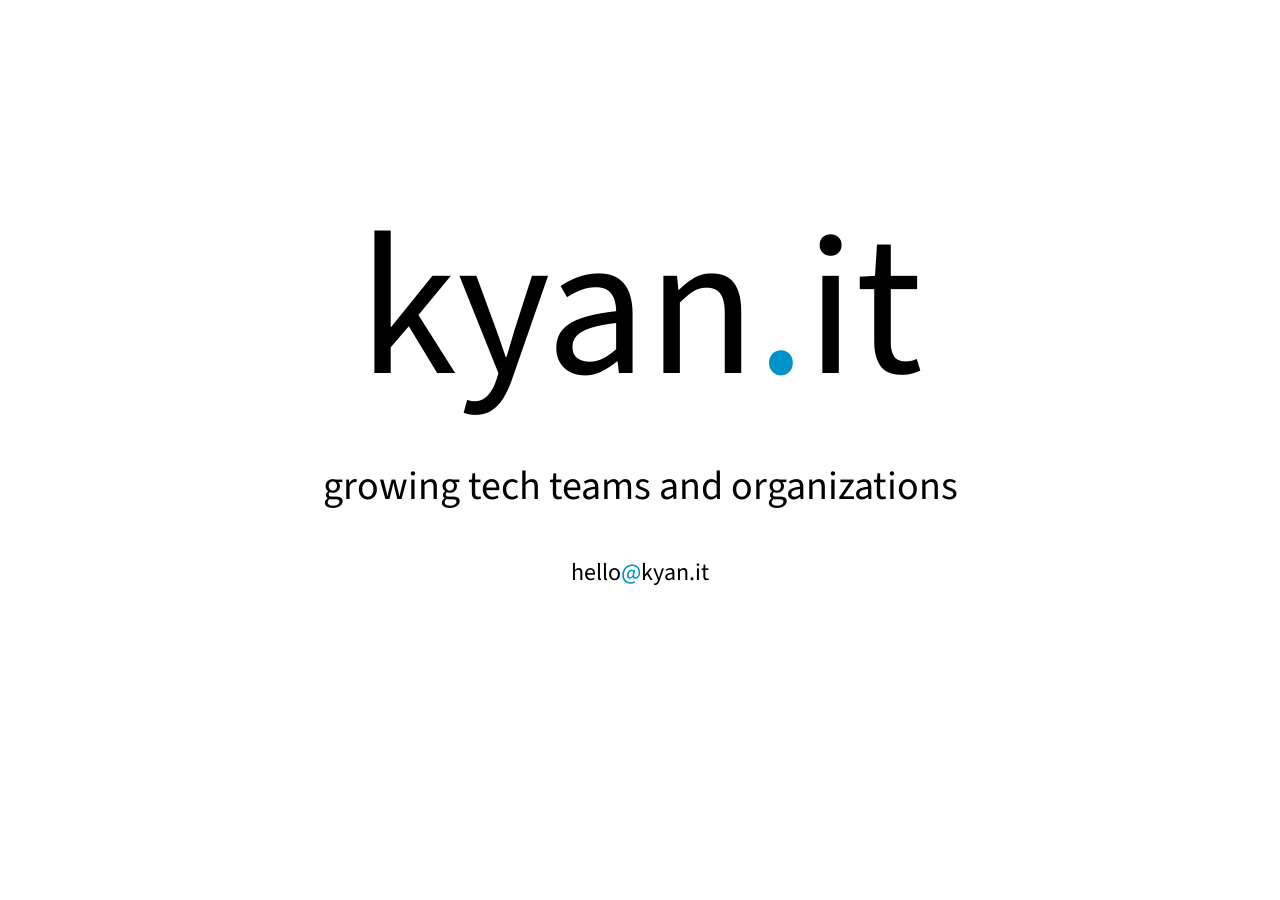
<file: index.html>
<!DOCTYPE html PUBLIC "-//W3C//DTD HTML 4.01 Transitional//EN" "http://www.w3.org/TR/html4/loose.dtd">
<html>
  <head>
    <link
      href="https://fonts.googleapis.com/css?family=Source+Sans+Pro"
      rel="stylesheet"
      type="text/css"
    />
    <link href="style.css" rel="stylesheet" type="text/css" />
    <title>kyan.it</title>
  </head>
  <body>
    <div id="container">
      kyan<span>.</span>it
      <p>growing tech teams and organizations</p>
      <p class="email">
        <a href="mailto:hello@kyan.it?subject=hello from kyan.it webpage"
          >hello<span>@</span>kyan.it</a
        >
      </p>
    </div>
  </body>
</html>
</file>
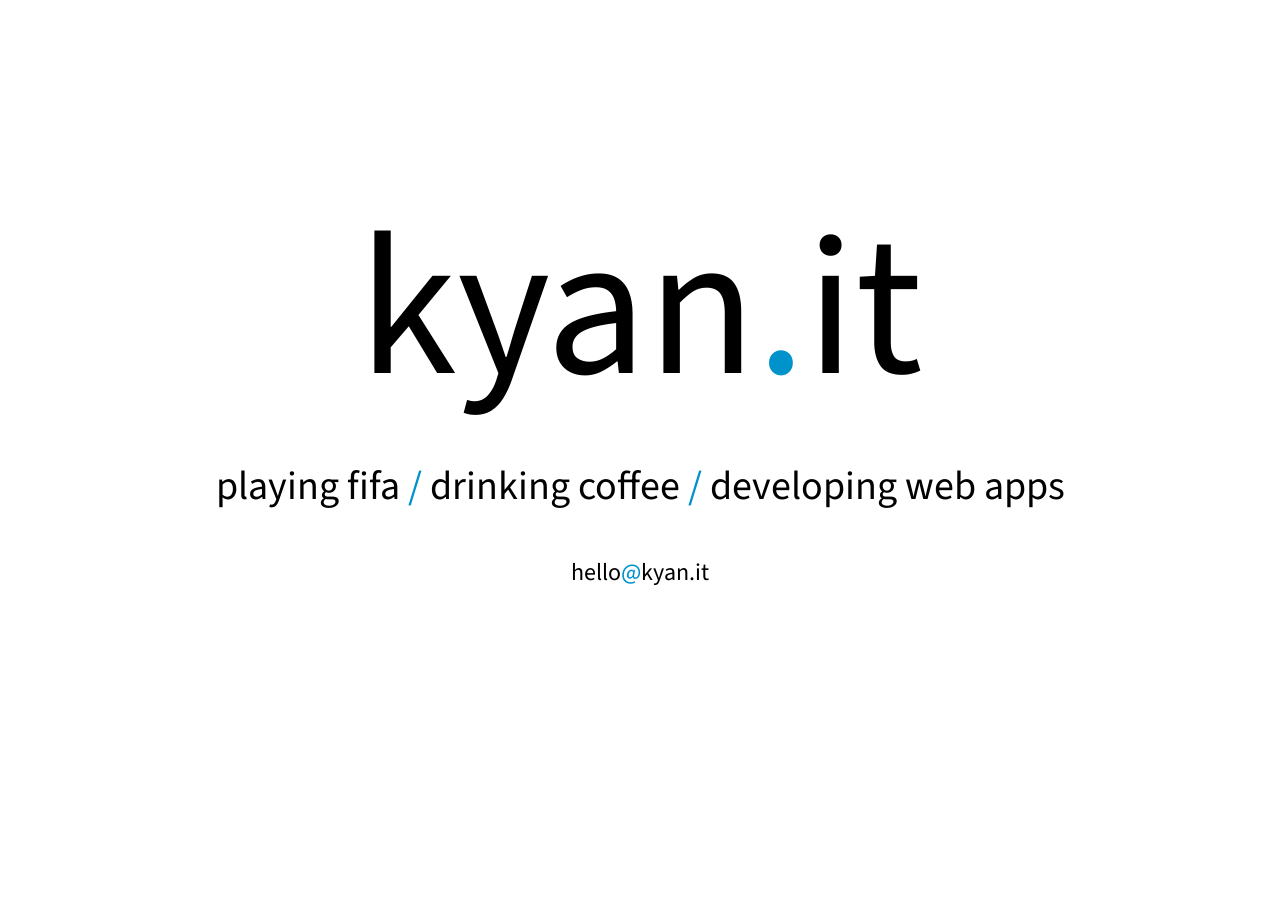
<file: kyanit.html>
<!DOCTYPE HTML PUBLIC "-//W3C//DTD HTML 4.01 Transitional//EN" "http://www.w3.org/TR/html4/loose.dtd">
<html>
<head>
  <link href='http://fonts.googleapis.com/css?family=Source+Sans+Pro' rel='stylesheet' type='text/css' />
  <link href="style.css" rel="stylesheet" type="text/css" />
  <title>kyan.it</title>
</head>
<body>
  <div id="container">
    kyan<span>.</span>it
    <p>
      playing fifa <span>/</span> drinking coffee <span>/</span> developing web apps
    </p>
    <p class="email">
      <a href="mailto:hello@kyan.com?subject=hello from kyan.it webpage">hello<span>@</span>kyan.it</a>
    </p>
  </div>
</body>
</html>
</file>
<file: style.css>
body {
  font-family: "Source Sans Pro", sans-serif;
}
a {
  text-decoration: none;
  color: #000;
}
#container {
  padding: 160px 0 0 0;
  font-size: 200px;
  text-align: center;
}

#container span {
  color: #0092ca;
}

#container p {
  margin-top: 5px;
  font-size: 40px;
}

#container p.email {
  font-size: 24px;
}
</file>
